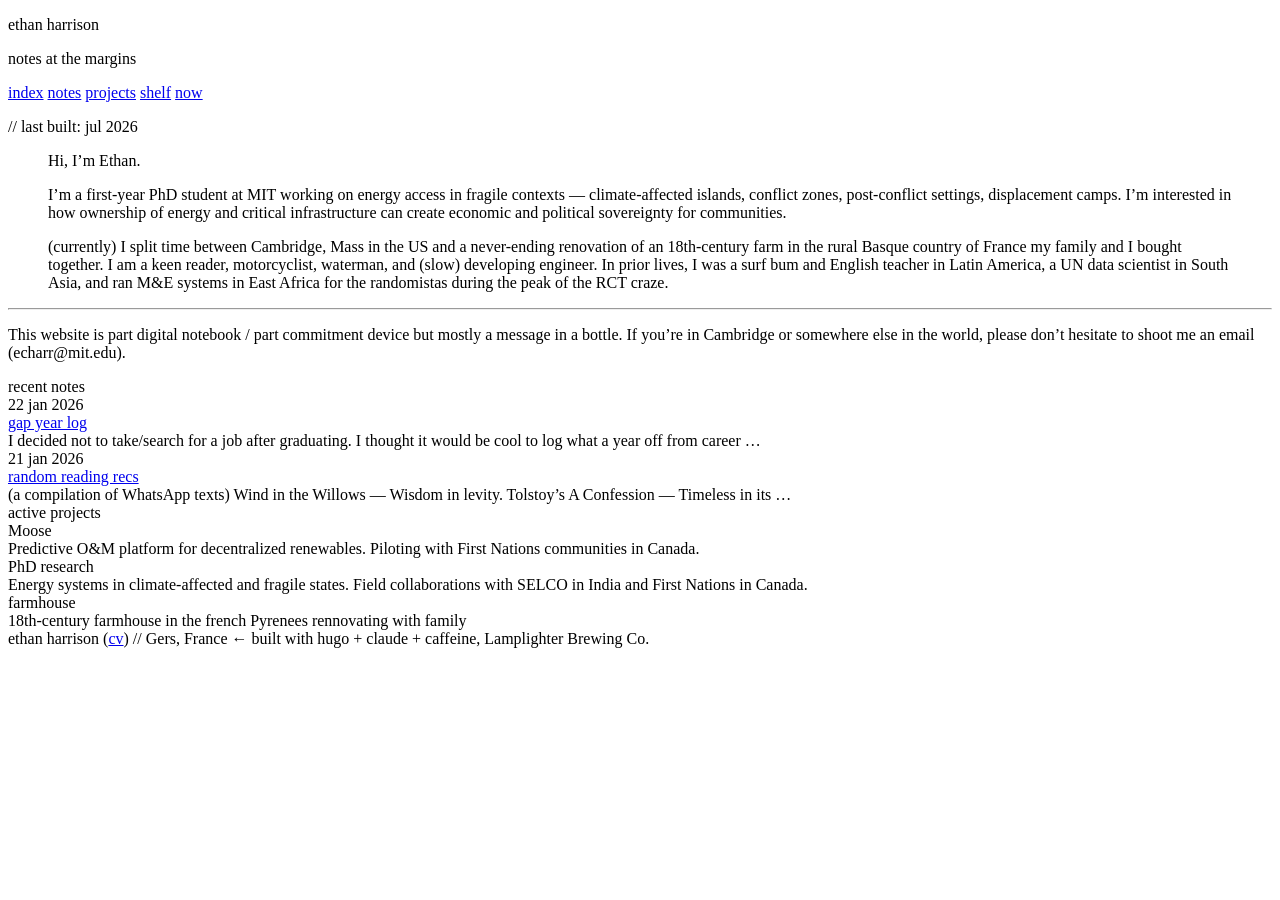
<file: docs/index.html>
<!DOCTYPE html>
<html lang="en-us">
<head>
	<meta name="generator" content="Hugo 0.151.0">
  <meta charset="UTF-8">
  <meta name="viewport" content="width=device-width, initial-scale=1.0">
  <title>ethan harrison</title>
  <link rel="preconnect" href="https://fonts.googleapis.com">
  <link rel="preconnect" href="https://fonts.gstatic.com" crossorigin>
  <link href="https://fonts.googleapis.com/css2?family=IBM+Plex+Mono:ital,wght@0,400;0,500;1,400&family=Lora:ital,wght@0,400;1,400&display=swap" rel="stylesheet">
  <link rel="stylesheet" href="https://ethan-harris0n.github.io/css/style.css">
  <link rel="stylesheet" href="https://ethan-harris0n.github.io/css/custom.css">
  <link rel="alternate" type="application/rss+xml" href="https://ethan-harris0n.github.io/index.xml" title="ethan harrison">
  
</head>
<body>
  <div class="nb">
    <header class="nb-header">
      <p class="nb-name">ethan harrison</p>
      <p class="nb-tagline">notes at the margins</p>
      <nav class="nb-nav">
        <a href="/" class="active">index</a>
        
        <a href="/notes/">notes</a>
        
        <a href="/projects/">projects</a>
        
        <a href="/shelf/">shelf</a>
        
        <a href="/now/">now</a>
        
      </nav>
    </header>

    <main>
      

<p class="nb-date-stamp">// last built: jul 2026</p>

<div class="nb-bio nb-prose"><blockquote>
<p>Hi, I&rsquo;m Ethan.</p>
<p>I&rsquo;m a first-year PhD student at MIT working on energy access in fragile contexts — climate-affected islands, conflict zones, post-conflict settings, displacement camps. I&rsquo;m interested in how ownership of energy and critical infrastructure can create economic and political sovereignty for communities.</p>
<p>(currently) I split time between Cambridge, Mass in the US and a never-ending renovation of an 18th-century farm in the rural Basque country of France my family and I bought together. I am a keen reader, motorcyclist, waterman, and (slow) developing engineer. In prior lives, I was a surf bum and English teacher in Latin America, a UN data scientist in South Asia, and ran M&amp;E systems in East Africa for the randomistas during the peak of the RCT craze.</p></blockquote>
<hr>
<p>This website is part digital notebook / part commitment device but mostly a message in a bottle. If you&rsquo;re in Cambridge or somewhere else in the world, please don&rsquo;t hesitate to shoot me an email (echarr@mit.edu).</p>
</div>




<div class="nb-section-label">recent notes</div>

<div class="nb-entry">
  <div class="nb-entry-meta">22 jan 2026</div>
  
  <div class="nb-entry-title"><a href="https://ethan-harris0n.github.io/notes/gap-year-log/">gap year log</a></div>
  
  <div class="nb-entry-body">I decided not to take/search for a job after graduating. I thought it would be cool to log what a year off from career …</div>
  
</div>

<div class="nb-entry">
  <div class="nb-entry-meta">21 jan 2026</div>
  
  <div class="nb-entry-title"><a href="https://ethan-harris0n.github.io/notes/random-reading-recs/">random reading recs</a></div>
  
  <div class="nb-entry-body">(a compilation of WhatsApp texts)
Wind in the Willows — Wisdom in levity. Tolstoy&rsquo;s A Confession — Timeless in its …</div>
  
</div>






<div class="nb-section-label">active projects</div>
<div class="nb-projects">
  
  <div class="nb-project">
    <div class="nb-project-title">Moose</div>
    <div class="nb-project-desc">Predictive O&amp;M platform for decentralized renewables. Piloting with First Nations communities in Canada.</div>
  </div>
  
  <div class="nb-project">
    <div class="nb-project-title">PhD research</div>
    <div class="nb-project-desc">Energy systems in climate-affected and fragile states. Field collaborations with SELCO in India and First Nations in Canada.</div>
  </div>
  
  <div class="nb-project">
    <div class="nb-project-title">farmhouse</div>
    <div class="nb-project-desc">18th-century farmhouse in the french Pyrenees rennovating with family</div>
  </div>
  
</div>



    </main>

    <footer class="nb-footer">
      <span>ethan harrison (<a href="/cv/">cv</a>) // Gers, France</span>
      <span>← built with hugo &#43; claude &#43; caffeine, Lamplighter Brewing Co.</span>
    </footer>
  </div>
</body>
</html>
</file>
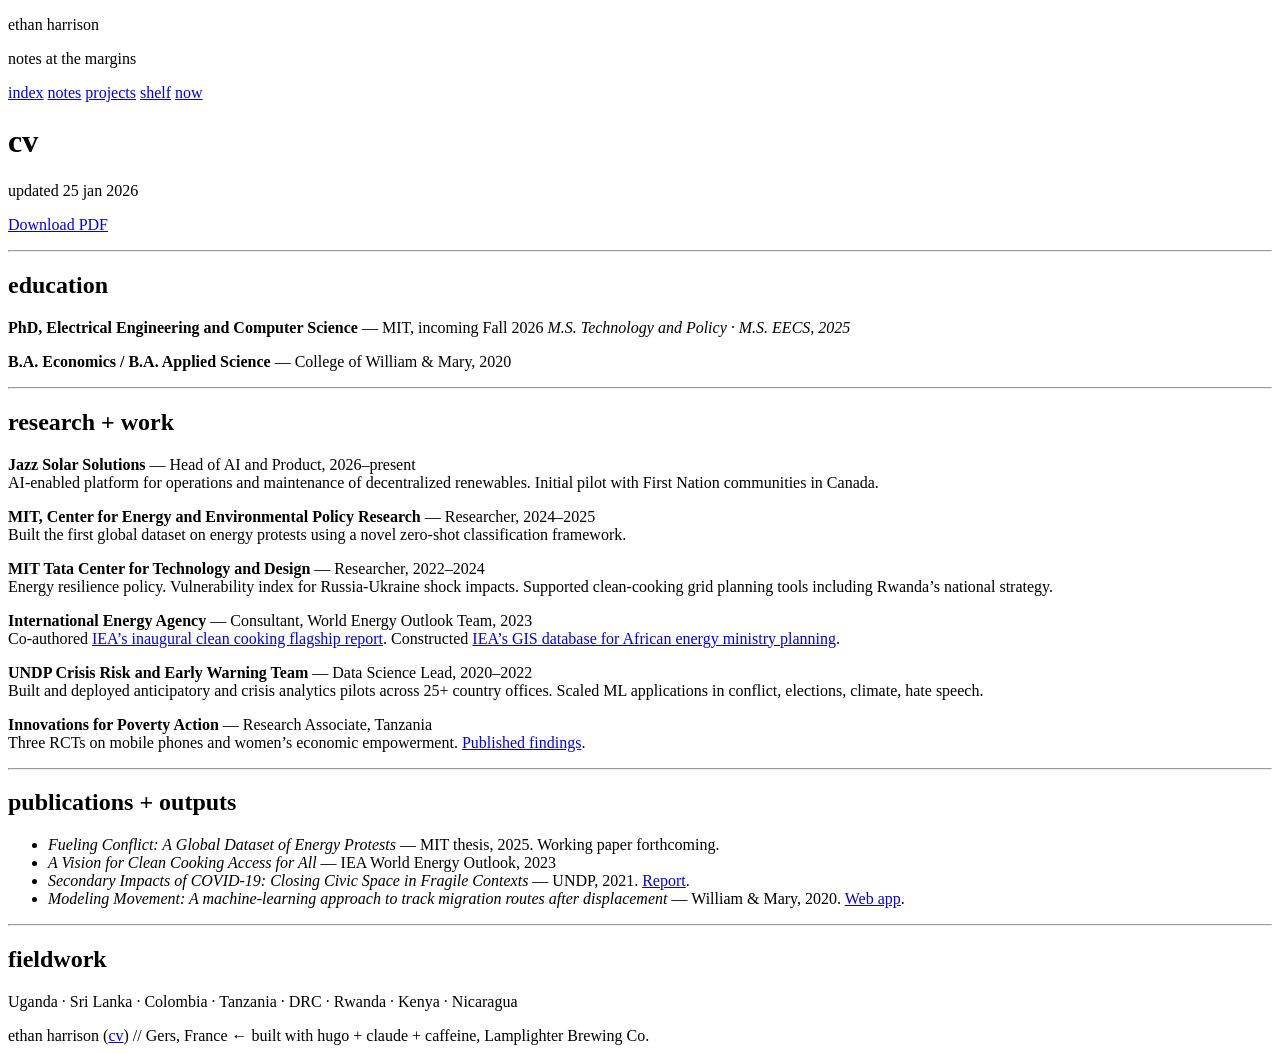
<file: docs/cv/index.html>
<!DOCTYPE html>
<html lang="en-us">
<head>
  <meta charset="UTF-8">
  <meta name="viewport" content="width=device-width, initial-scale=1.0">
  <title>cv — ethan harrison</title>
  <link rel="preconnect" href="https://fonts.googleapis.com">
  <link rel="preconnect" href="https://fonts.gstatic.com" crossorigin>
  <link href="https://fonts.googleapis.com/css2?family=IBM+Plex+Mono:ital,wght@0,400;0,500;1,400&family=Lora:ital,wght@0,400;1,400&display=swap" rel="stylesheet">
  <link rel="stylesheet" href="https://ethan-harris0n.github.io/css/style.css">
  <link rel="stylesheet" href="https://ethan-harris0n.github.io/css/custom.css">
  
</head>
<body>
  <div class="nb">
    <header class="nb-header">
      <p class="nb-name">ethan harrison</p>
      <p class="nb-tagline">notes at the margins</p>
      <nav class="nb-nav">
        <a href="/">index</a>
        
        <a href="/notes/">notes</a>
        
        <a href="/projects/">projects</a>
        
        <a href="/shelf/">shelf</a>
        
        <a href="/now/">now</a>
        
      </nav>
    </header>

    <main>
      

<div class="nb-page-title">
  <h1>cv</h1>
  <div class="nb-entry-meta">updated 25 jan 2026</div>
  
</div>

<article class="nb-prose">
  <p><a href="/cv.pdf">Download PDF</a></p>
<hr>
<h2 id="education">education</h2>
<p><strong>PhD, Electrical Engineering and Computer Science</strong> — MIT, incoming Fall 2026
<em>M.S. Technology and Policy · M.S. EECS, 2025</em></p>
<p><strong>B.A. Economics / B.A. Applied Science</strong> — College of William &amp; Mary, 2020</p>
<hr>
<h2 id="research--work">research + work</h2>
<p><strong>Jazz Solar Solutions</strong> — Head of AI and Product, 2026–present <br>
AI-enabled platform for operations and maintenance of decentralized renewables. Initial pilot with First Nation communities in Canada.</p>
<p><strong>MIT, Center for Energy and Environmental Policy Research</strong> — Researcher, 2024–2025 <br>
Built the first global dataset on energy protests using a novel zero-shot classification framework.</p>
<p><strong>MIT Tata Center for Technology and Design</strong> — Researcher, 2022–2024 <br>
Energy resilience policy. Vulnerability index for Russia-Ukraine shock impacts. Supported clean-cooking grid planning tools including Rwanda&rsquo;s national strategy.</p>
<p><strong>International Energy Agency</strong> — Consultant, World Energy Outlook Team, 2023 <br>
Co-authored <a href="https://www.iea.org/reports/a-vision-for-clean-cooking-access-for-all">IEA&rsquo;s inaugural clean cooking flagship report</a>. Constructed <a href="https://www.iea.org/data-and-statistics/data-tools/africa-gis-catalogue-for-energy-planning">IEA&rsquo;s GIS database for African energy ministry planning</a>.</p>
<p><strong>UNDP Crisis Risk and Early Warning Team</strong> — Data Science Lead, 2020–2022 <br>
Built and deployed anticipatory and crisis analytics pilots across 25+ country offices. Scaled ML applications in conflict, elections, climate, hate speech.</p>
<p><strong>Innovations for Poverty Action</strong> — Research Associate, Tanzania <br>
Three RCTs on mobile phones and women&rsquo;s economic empowerment. <a href="https://ora.ox.ac.uk/objects/uuid:2877ad95-64e5-4309-bbd5-40f862f62187/download_file?file_format=&amp;hyrax_fileset_id=skh04dq40v&amp;safe_filename=WPS+2021-05+Roessler+et+al+The+economic+impact.pdf&amp;type_of_work=Working+paper">Published findings</a>.</p>
<hr>
<h2 id="publications--outputs">publications + outputs</h2>
<ul>
<li><em>Fueling Conflict: A Global Dataset of Energy Protests</em> — MIT thesis, 2025. Working paper forthcoming.</li>
<li><em>A Vision for Clean Cooking Access for All</em> — IEA World Energy Outlook, 2023</li>
<li><em>Secondary Impacts of COVID-19: Closing Civic Space in Fragile Contexts</em> — UNDP, 2021. <a href="https://www.undp.org/sites/g/files/zskgke326/files/2021-07/UNDP-DFS-Secondary-Impacts-of-COVID-19-Closing-Civic-Space-in-Fragile-Contexts.pdf">Report</a>.</li>
<li><em>Modeling Movement: A machine-learning approach to track migration routes after displacement</em> — William &amp; Mary, 2020. <a href="https://clarkeharrison.shinyapps.io/shinyserverprep/">Web app</a>.</li>
</ul>
<hr>
<h2 id="fieldwork">fieldwork</h2>
<p>Uganda · Sri Lanka · Colombia · Tanzania · DRC · Rwanda · Kenya · Nicaragua</p>

</article>


    </main>

    <footer class="nb-footer">
      <span>ethan harrison (<a href="/cv/">cv</a>) // Gers, France</span>
      <span>← built with hugo &#43; claude &#43; caffeine, Lamplighter Brewing Co.</span>
    </footer>
  </div>
</body>
</html>
</file>
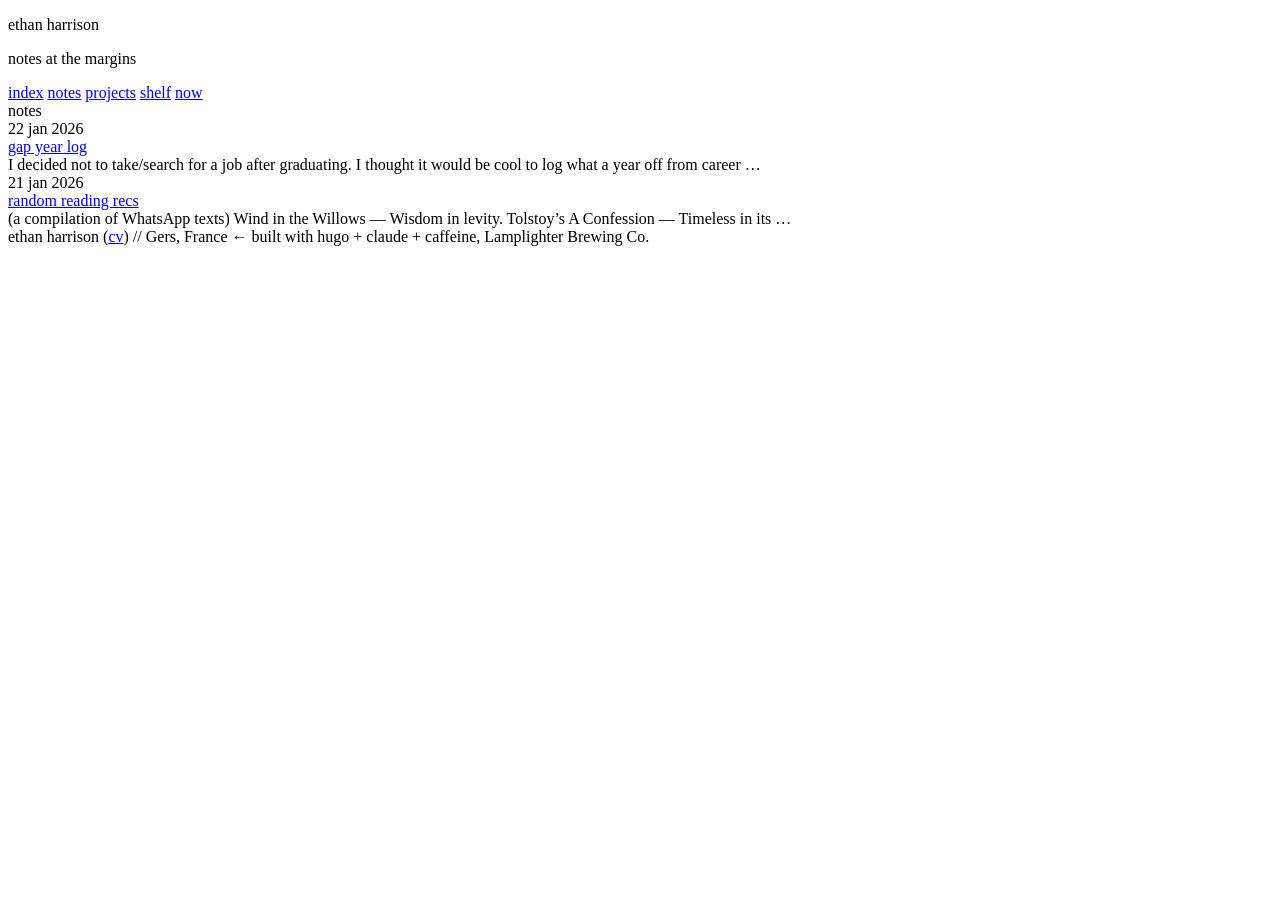
<file: docs/notes/index.html>
<!DOCTYPE html>
<html lang="en-us">
<head>
  <meta charset="UTF-8">
  <meta name="viewport" content="width=device-width, initial-scale=1.0">
  <title>Notes — ethan harrison</title>
  <link rel="preconnect" href="https://fonts.googleapis.com">
  <link rel="preconnect" href="https://fonts.gstatic.com" crossorigin>
  <link href="https://fonts.googleapis.com/css2?family=IBM+Plex+Mono:ital,wght@0,400;0,500;1,400&family=Lora:ital,wght@0,400;1,400&display=swap" rel="stylesheet">
  <link rel="stylesheet" href="https://ethan-harris0n.github.io/css/style.css">
  <link rel="stylesheet" href="https://ethan-harris0n.github.io/css/custom.css">
  <link rel="alternate" type="application/rss+xml" href="https://ethan-harris0n.github.io/notes/index.xml" title="ethan harrison">
  
</head>
<body>
  <div class="nb">
    <header class="nb-header">
      <p class="nb-name">ethan harrison</p>
      <p class="nb-tagline">notes at the margins</p>
      <nav class="nb-nav">
        <a href="/">index</a>
        
        <a href="/notes/" class="active">notes</a>
        
        <a href="/projects/">projects</a>
        
        <a href="/shelf/">shelf</a>
        
        <a href="/now/">now</a>
        
      </nav>
    </header>

    <main>
      

<div class="nb-section-label">notes</div>


<div class="nb-entry">
  <div class="nb-entry-meta">22 jan 2026</div>
  
  <div class="nb-entry-title"><a href="https://ethan-harris0n.github.io/notes/gap-year-log/">gap year log</a></div>
  
  <div class="nb-entry-body">I decided not to take/search for a job after graduating. I thought it would be cool to log what a year off from career …</div>
  
</div>

<div class="nb-entry">
  <div class="nb-entry-meta">21 jan 2026</div>
  
  <div class="nb-entry-title"><a href="https://ethan-harris0n.github.io/notes/random-reading-recs/">random reading recs</a></div>
  
  <div class="nb-entry-body">(a compilation of WhatsApp texts)
Wind in the Willows — Wisdom in levity. Tolstoy&rsquo;s A Confession — Timeless in its …</div>
  
</div>



    </main>

    <footer class="nb-footer">
      <span>ethan harrison (<a href="/cv/">cv</a>) // Gers, France</span>
      <span>← built with hugo &#43; claude &#43; caffeine, Lamplighter Brewing Co.</span>
    </footer>
  </div>
</body>
</html>
</file>
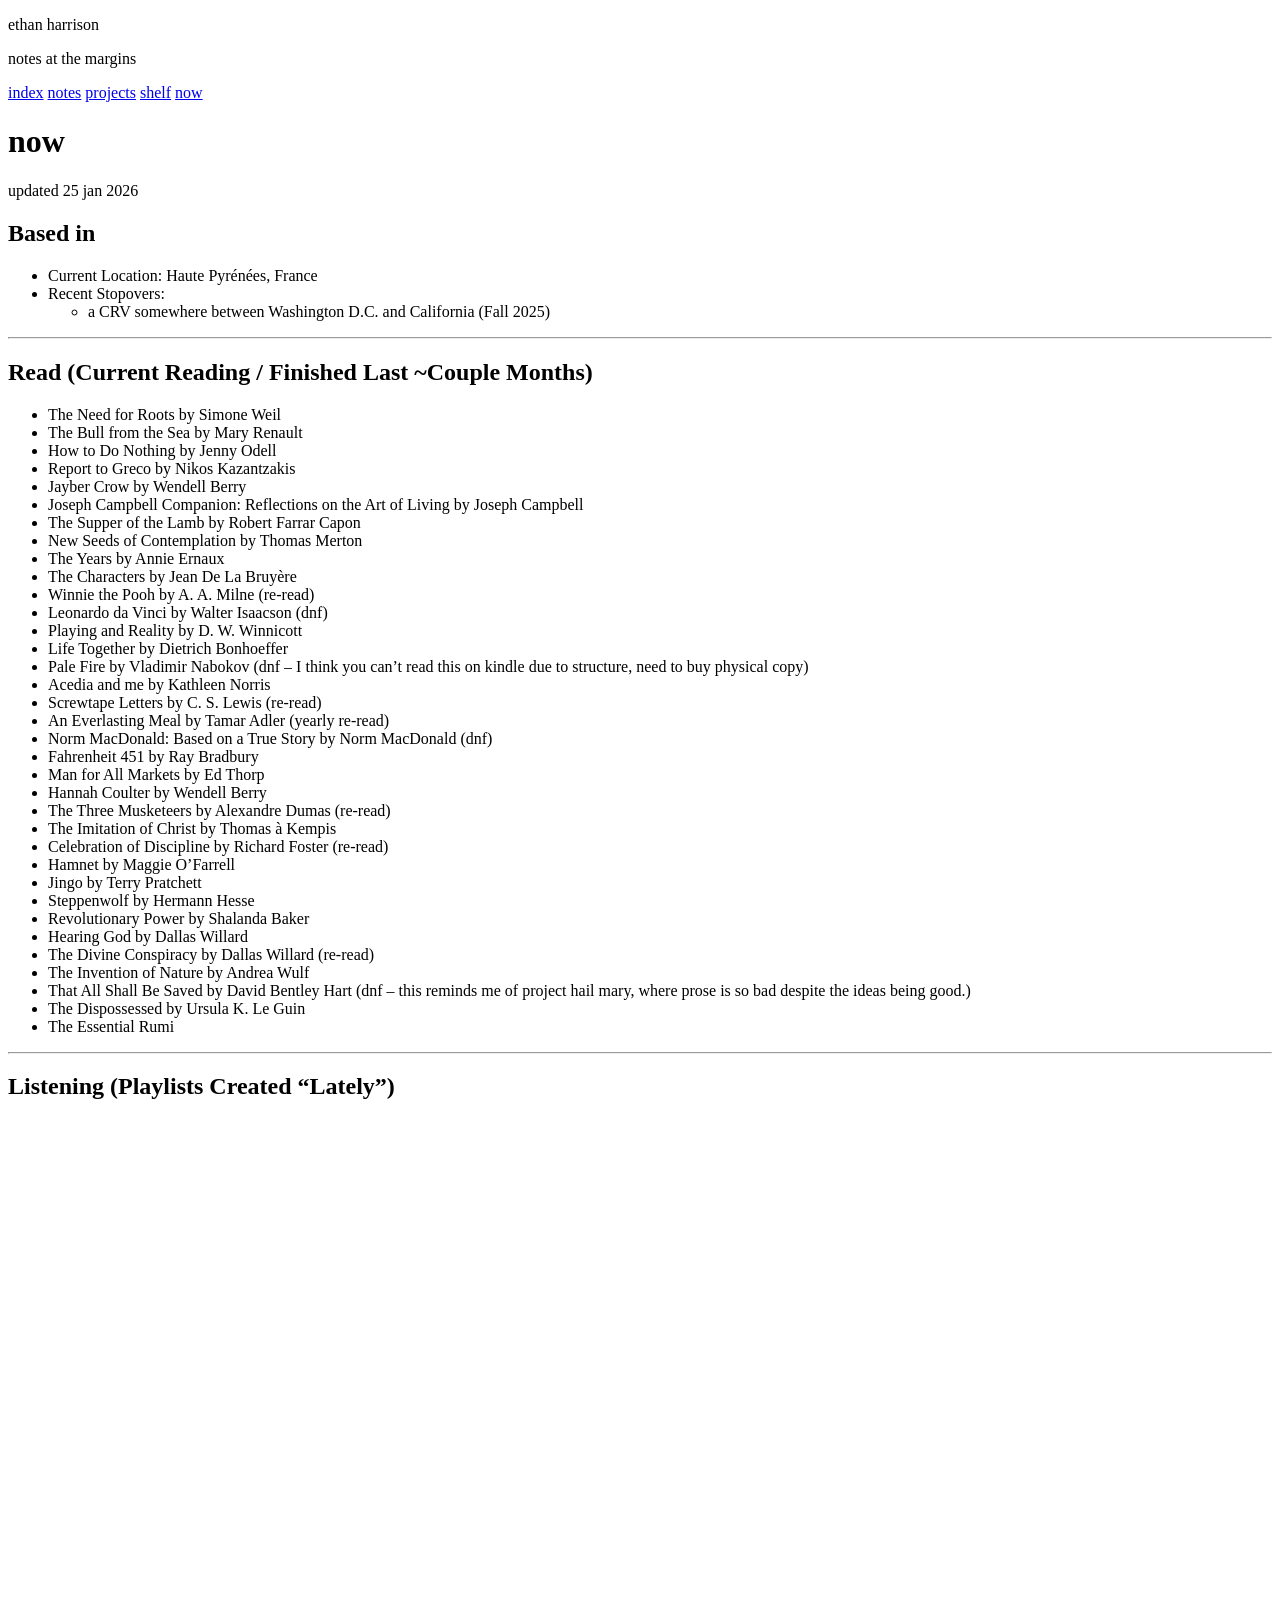
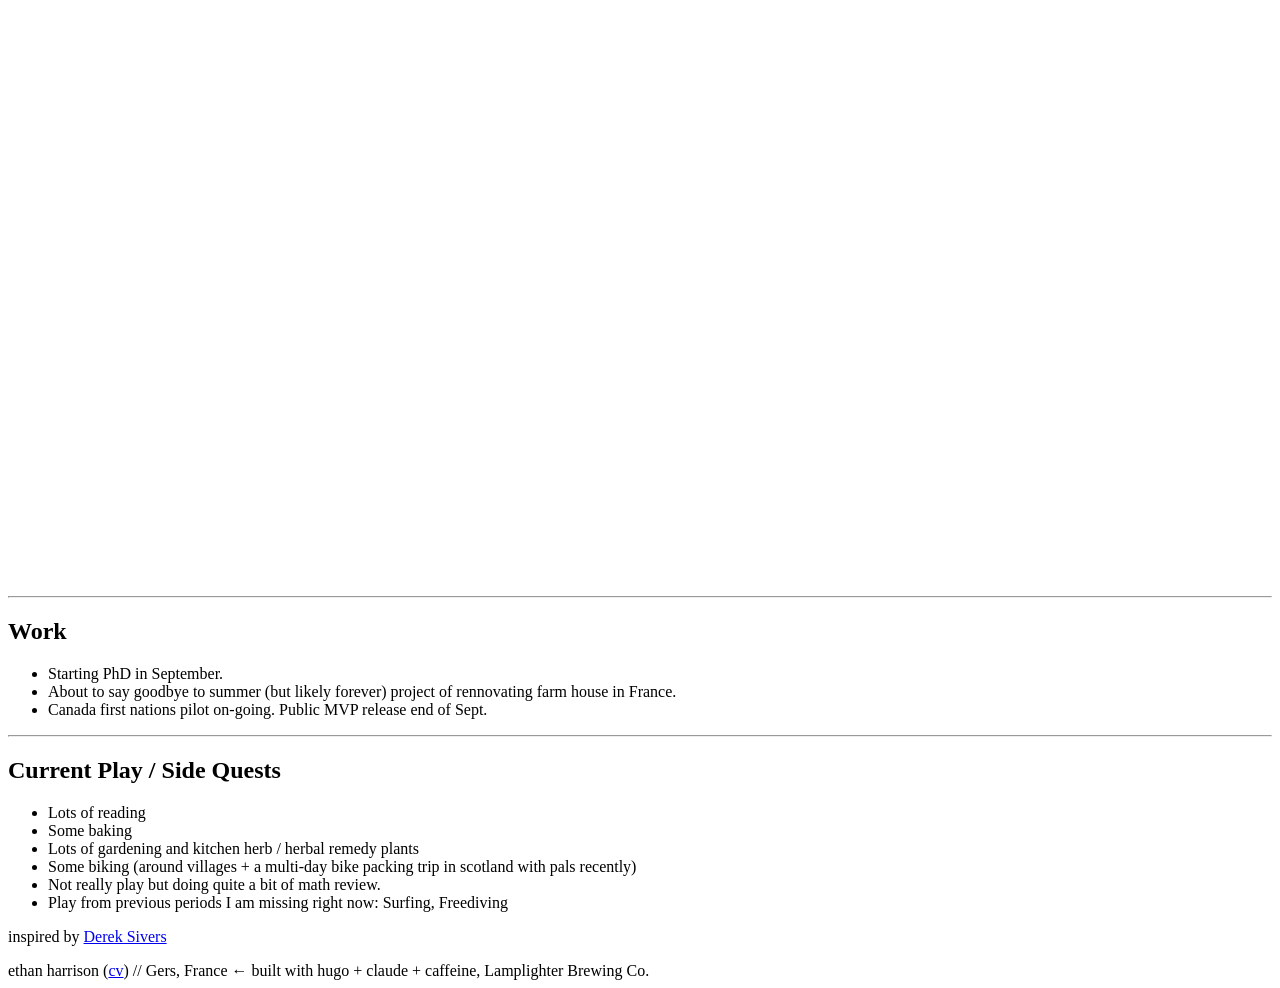
<file: docs/now/index.html>
<!DOCTYPE html>
<html lang="en-us">
<head>
  <meta charset="UTF-8">
  <meta name="viewport" content="width=device-width, initial-scale=1.0">
  <title>now — ethan harrison</title>
  <link rel="preconnect" href="https://fonts.googleapis.com">
  <link rel="preconnect" href="https://fonts.gstatic.com" crossorigin>
  <link href="https://fonts.googleapis.com/css2?family=IBM+Plex+Mono:ital,wght@0,400;0,500;1,400&family=Lora:ital,wght@0,400;1,400&display=swap" rel="stylesheet">
  <link rel="stylesheet" href="https://ethan-harris0n.github.io/css/style.css">
  <link rel="stylesheet" href="https://ethan-harris0n.github.io/css/custom.css">
  
</head>
<body>
  <div class="nb">
    <header class="nb-header">
      <p class="nb-name">ethan harrison</p>
      <p class="nb-tagline">notes at the margins</p>
      <nav class="nb-nav">
        <a href="/">index</a>
        
        <a href="/notes/">notes</a>
        
        <a href="/projects/">projects</a>
        
        <a href="/shelf/">shelf</a>
        
        <a href="/now/">now</a>
        
      </nav>
    </header>

    <main>
      

<div class="nb-page-title">
  <h1>now</h1>
  <div class="nb-entry-meta">updated 25 jan 2026</div>
  
</div>

<article class="nb-prose">
  <h2 id="based-in">Based in</h2>
<ul>
<li>Current Location: Haute Pyrénées, France</li>
<li>Recent Stopovers:
<ul>
<li>a CRV somewhere between Washington D.C. and California (Fall 2025)</li>
</ul>
</li>
</ul>
<hr>
<h2 id="read-current-reading--finished-last-couple-months">Read (Current Reading / Finished Last ~Couple Months)</h2>
<ul>
<li>The Need for Roots by Simone Weil</li>
<li>The Bull from the Sea by Mary Renault</li>
<li>How to Do Nothing by Jenny Odell</li>
<li>Report to Greco by Nikos Kazantzakis</li>
<li>Jayber Crow by Wendell Berry</li>
<li>Joseph Campbell Companion: Reflections on the Art of Living by Joseph Campbell</li>
<li>The Supper of the Lamb by Robert Farrar Capon</li>
<li>New Seeds of Contemplation by Thomas Merton</li>
<li>The Years by Annie Ernaux</li>
<li>The Characters by Jean De La Bruyère</li>
<li>Winnie the Pooh by A. A. Milne (re-read)</li>
<li>Leonardo da Vinci by Walter Isaacson (dnf)</li>
<li>Playing and Reality by D. W. Winnicott</li>
<li>Life Together by Dietrich Bonhoeffer</li>
<li>Pale Fire by Vladimir Nabokov (dnf &ndash; I think you can&rsquo;t read this on kindle due to structure, need to buy physical copy)</li>
<li>Acedia and me by Kathleen Norris</li>
<li>Screwtape Letters by C. S. Lewis (re-read)</li>
<li>An Everlasting Meal by Tamar Adler (yearly re-read)</li>
<li>Norm MacDonald: Based on a True Story by Norm MacDonald (dnf)</li>
<li>Fahrenheit 451 by Ray Bradbury</li>
<li>Man for All Markets by Ed Thorp</li>
<li>Hannah Coulter by Wendell Berry</li>
<li>The Three Musketeers by Alexandre Dumas (re-read)</li>
<li>The Imitation of Christ by Thomas à Kempis</li>
<li>Celebration of Discipline by Richard Foster (re-read)</li>
<li>Hamnet by Maggie O&rsquo;Farrell</li>
<li>Jingo by Terry Pratchett</li>
<li>Steppenwolf by Hermann Hesse</li>
<li>Revolutionary Power by Shalanda Baker</li>
<li>Hearing God by Dallas Willard</li>
<li>The Divine Conspiracy by Dallas Willard (re-read)</li>
<li>The Invention of Nature by Andrea Wulf</li>
<li>That All Shall Be Saved by David Bentley Hart (dnf &ndash; this reminds me of project hail mary, where prose is so bad despite the ideas being good.)</li>
<li>The Dispossessed by Ursula K. Le Guin</li>
<li>The Essential Rumi</li>
</ul>
<hr>
<h2 id="listening-playlists-created-lately">Listening (Playlists Created &ldquo;Lately&rdquo;)</h2>
<iframe data-testid="embed-iframe" style="border-radius:12px" src="https://open.spotify.com/embed/playlist/0AeJQyPEP1HCuYILWEz8NK?utm_source=generator&si=b8be11a417814721" width="100%" height="352" frameBorder="0" allowfullscreen="" allow="autoplay; clipboard-write; encrypted-media; fullscreen; picture-in-picture" loading="lazy"></iframe>
<iframe data-testid="embed-iframe" style="border-radius:12px" src="https://open.spotify.com/embed/playlist/3PkcUfHU8tcRbJ7ChxBvr7?utm_source=generator&si=8fafc014b6ac44be" width="100%" height="352" frameBorder="0" allowfullscreen="" allow="autoplay; clipboard-write; encrypted-media; fullscreen; picture-in-picture" loading="lazy"></iframe>
<iframe data-testid="embed-iframe" style="border-radius:12px" src="https://open.spotify.com/embed/playlist/0BkVGYUjd9E6lni6PBTAp5?utm_source=generator&si=c60e5c38dab7434c" width="100%" height="352" frameBorder="0" allowfullscreen="" allow="autoplay; clipboard-write; encrypted-media; fullscreen; picture-in-picture" loading="lazy"></iframe>
<hr>
<h2 id="work">Work</h2>
<ul>
<li>Starting PhD in September.</li>
<li>About to say goodbye to summer (but likely forever) project of rennovating farm house in France.</li>
<li>Canada first nations pilot on-going. Public MVP release end of Sept.</li>
</ul>
<hr>
<h2 id="current-play--side-quests">Current Play / Side Quests</h2>
<ul>
<li>Lots of reading</li>
<li>Some baking</li>
<li>Lots of gardening and kitchen herb / herbal remedy plants</li>
<li>Some biking (around villages + a multi-day bike packing trip in scotland with pals recently)</li>
<li>Not really play but doing quite a bit of math review.</li>
<li>Play from previous periods I am missing right now: Surfing, Freediving</li>
</ul>
<p><span class="nb-now-credit">inspired by <a href="https://sive.rs/now">Derek Sivers</a></span></p>

</article>


    </main>

    <footer class="nb-footer">
      <span>ethan harrison (<a href="/cv/">cv</a>) // Gers, France</span>
      <span>← built with hugo &#43; claude &#43; caffeine, Lamplighter Brewing Co.</span>
    </footer>
  </div>
</body>
</html>
</file>
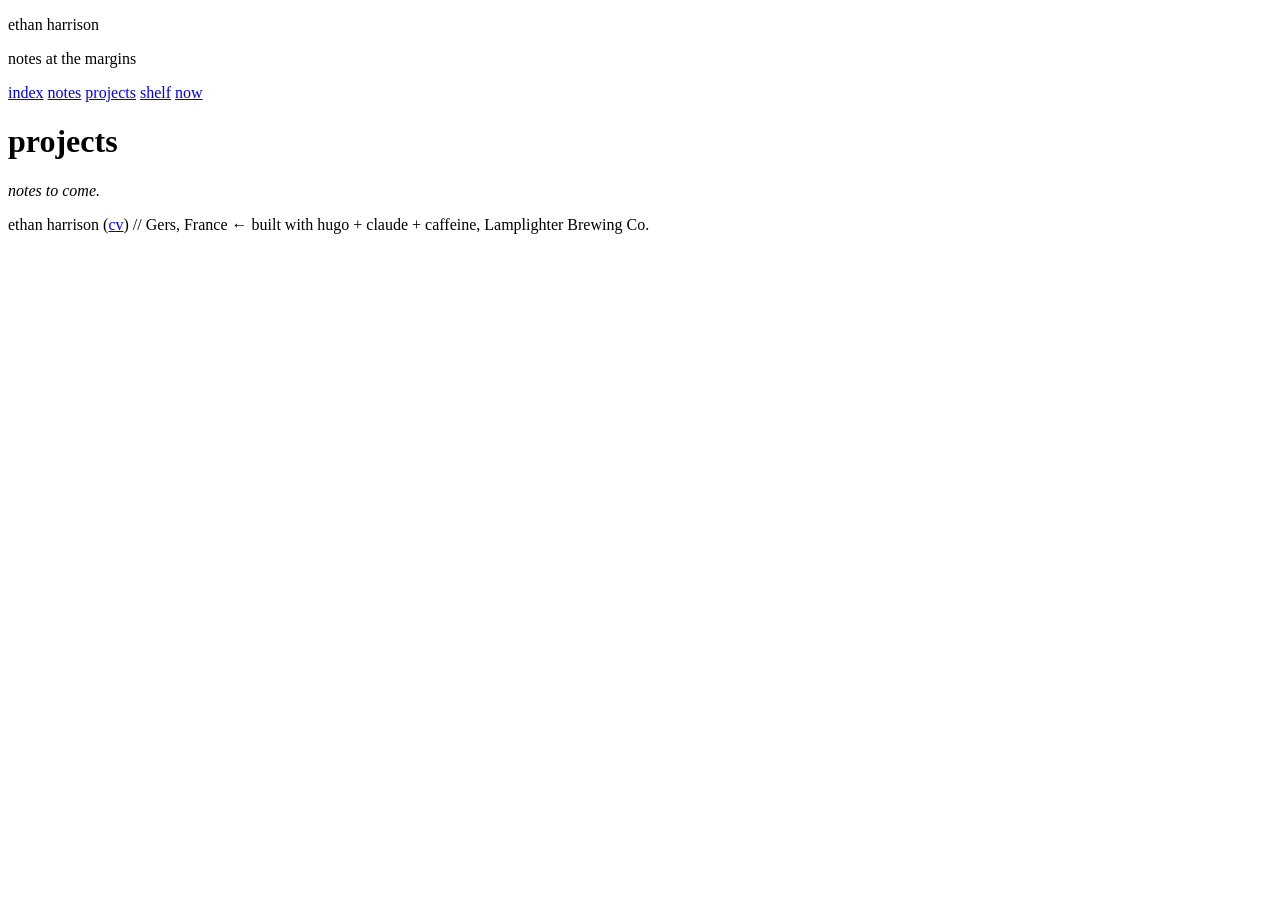
<file: docs/projects/index.html>
<!DOCTYPE html>
<html lang="en-us">
<head>
  <meta charset="UTF-8">
  <meta name="viewport" content="width=device-width, initial-scale=1.0">
  <title>projects — ethan harrison</title>
  <link rel="preconnect" href="https://fonts.googleapis.com">
  <link rel="preconnect" href="https://fonts.gstatic.com" crossorigin>
  <link href="https://fonts.googleapis.com/css2?family=IBM+Plex+Mono:ital,wght@0,400;0,500;1,400&family=Lora:ital,wght@0,400;1,400&display=swap" rel="stylesheet">
  <link rel="stylesheet" href="https://ethan-harris0n.github.io/css/style.css">
  <link rel="stylesheet" href="https://ethan-harris0n.github.io/css/custom.css">
  <link rel="alternate" type="application/rss+xml" href="https://ethan-harris0n.github.io/projects/index.xml" title="ethan harrison">
  
</head>
<body>
  <div class="nb">
    <header class="nb-header">
      <p class="nb-name">ethan harrison</p>
      <p class="nb-tagline">notes at the margins</p>
      <nav class="nb-nav">
        <a href="/">index</a>
        
        <a href="/notes/">notes</a>
        
        <a href="/projects/" class="active">projects</a>
        
        <a href="/shelf/">shelf</a>
        
        <a href="/now/">now</a>
        
      </nav>
    </header>

    <main>
      

<div class="nb-page-title">
  <h1>projects</h1>
</div>

<div class="nb-prose">
  <p><em>notes to come.</em></p>

</div>


    </main>

    <footer class="nb-footer">
      <span>ethan harrison (<a href="/cv/">cv</a>) // Gers, France</span>
      <span>← built with hugo &#43; claude &#43; caffeine, Lamplighter Brewing Co.</span>
    </footer>
  </div>
</body>
</html>
</file>
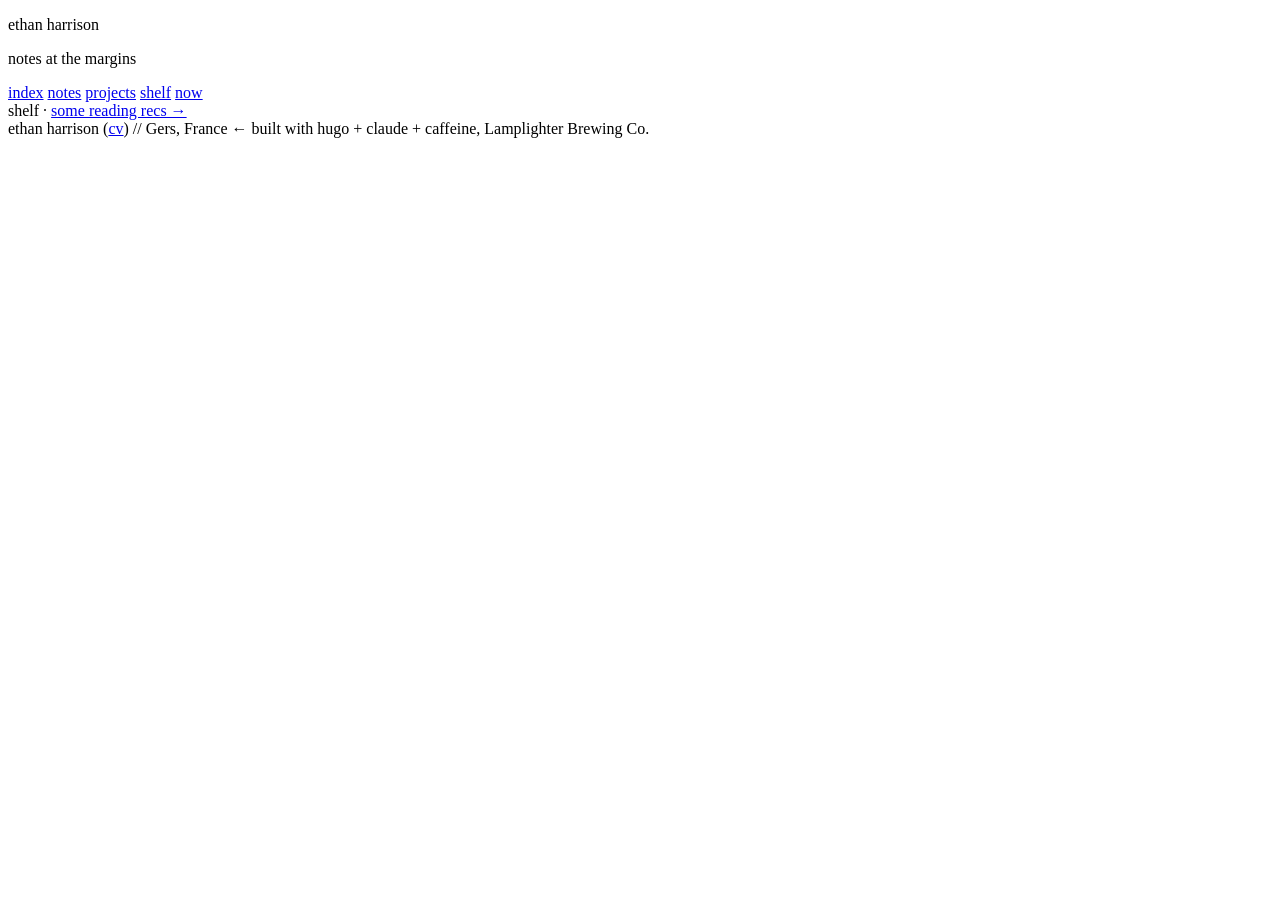
<file: docs/shelf/index.html>
<!DOCTYPE html>
<html lang="en-us">
<head>
  <meta charset="UTF-8">
  <meta name="viewport" content="width=device-width, initial-scale=1.0">
  <title>shelf — ethan harrison</title>
  <link rel="preconnect" href="https://fonts.googleapis.com">
  <link rel="preconnect" href="https://fonts.gstatic.com" crossorigin>
  <link href="https://fonts.googleapis.com/css2?family=IBM+Plex+Mono:ital,wght@0,400;0,500;1,400&family=Lora:ital,wght@0,400;1,400&display=swap" rel="stylesheet">
  <link rel="stylesheet" href="https://ethan-harris0n.github.io/css/style.css">
  <link rel="stylesheet" href="https://ethan-harris0n.github.io/css/custom.css">
  <link rel="alternate" type="application/rss+xml" href="https://ethan-harris0n.github.io/shelf/index.xml" title="ethan harrison">
  
</head>
<body>
  <div class="nb">
    <header class="nb-header">
      <p class="nb-name">ethan harrison</p>
      <p class="nb-tagline">notes at the margins</p>
      <nav class="nb-nav">
        <a href="/">index</a>
        
        <a href="/notes/">notes</a>
        
        <a href="/projects/">projects</a>
        
        <a href="/shelf/" class="active">shelf</a>
        
        <a href="/now/">now</a>
        
      </nav>
    </header>

    <main>
      

<div class="nb-section-label nb-section-label--no-rule">shelf · <a href="/notes/random-reading-recs/" class="nb-diary-recs-link">some reading recs →</a></div>




    </main>

    <footer class="nb-footer">
      <span>ethan harrison (<a href="/cv/">cv</a>) // Gers, France</span>
      <span>← built with hugo &#43; claude &#43; caffeine, Lamplighter Brewing Co.</span>
    </footer>
  </div>
</body>
</html>
</file>
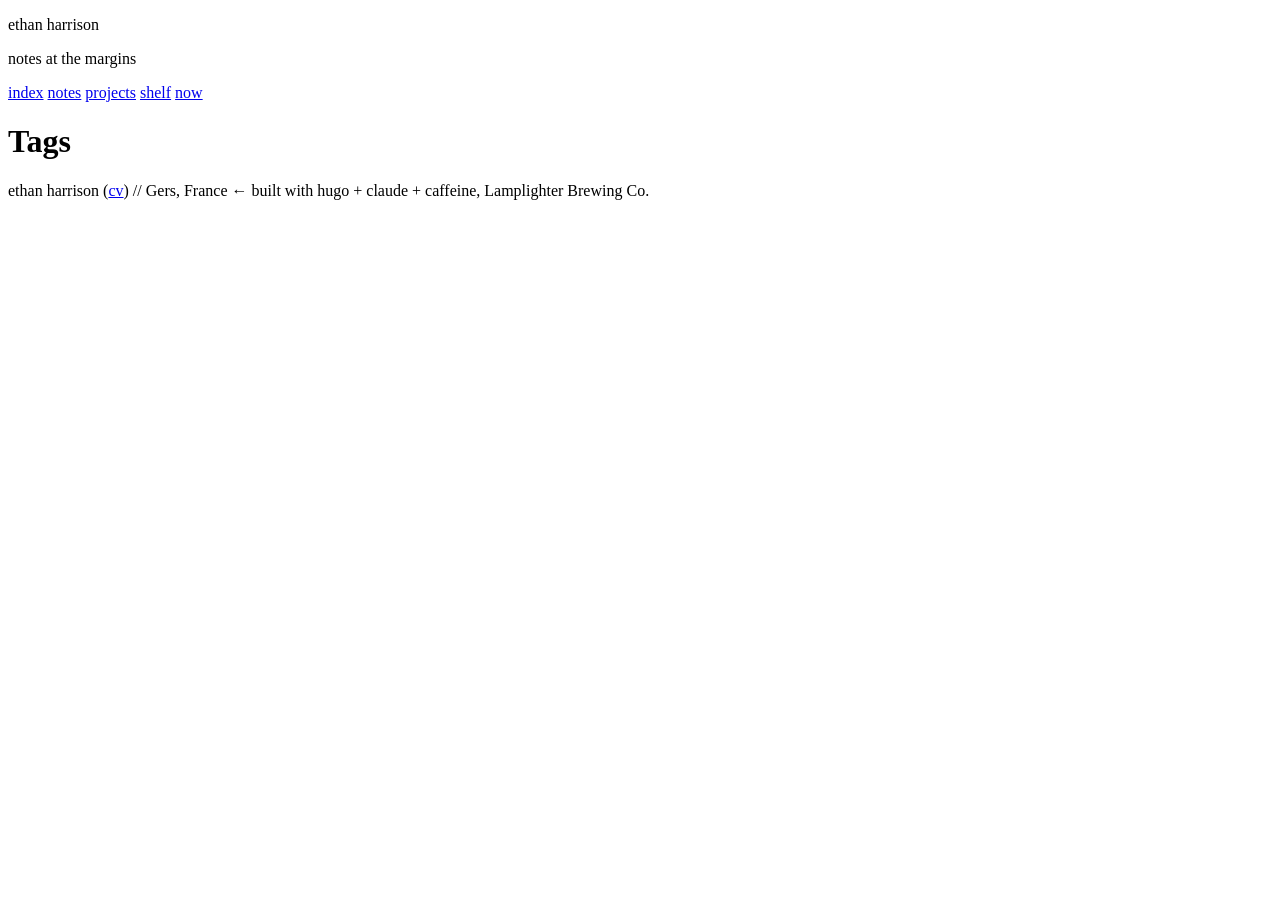
<file: docs/tags/index.html>
<!DOCTYPE html>
<html lang="en-us">
<head>
  <meta charset="UTF-8">
  <meta name="viewport" content="width=device-width, initial-scale=1.0">
  <title>Tags — ethan harrison</title>
  <link rel="preconnect" href="https://fonts.googleapis.com">
  <link rel="preconnect" href="https://fonts.gstatic.com" crossorigin>
  <link href="https://fonts.googleapis.com/css2?family=IBM+Plex+Mono:ital,wght@0,400;0,500;1,400&family=Lora:ital,wght@0,400;1,400&display=swap" rel="stylesheet">
  <link rel="stylesheet" href="https://ethan-harris0n.github.io/css/style.css">
  <link rel="stylesheet" href="https://ethan-harris0n.github.io/css/custom.css">
  <link rel="alternate" type="application/rss+xml" href="https://ethan-harris0n.github.io/tags/index.xml" title="ethan harrison">
  
</head>
<body>
  <div class="nb">
    <header class="nb-header">
      <p class="nb-name">ethan harrison</p>
      <p class="nb-tagline">notes at the margins</p>
      <nav class="nb-nav">
        <a href="/">index</a>
        
        <a href="/notes/">notes</a>
        
        <a href="/projects/">projects</a>
        
        <a href="/shelf/">shelf</a>
        
        <a href="/now/">now</a>
        
      </nav>
    </header>

    <main>
      
<div class="nb-list-header">
  <h1>Tags</h1>
</div>


    </main>

    <footer class="nb-footer">
      <span>ethan harrison (<a href="/cv/">cv</a>) // Gers, France</span>
      <span>← built with hugo &#43; claude &#43; caffeine, Lamplighter Brewing Co.</span>
    </footer>
  </div>
</body>
</html>
</file>
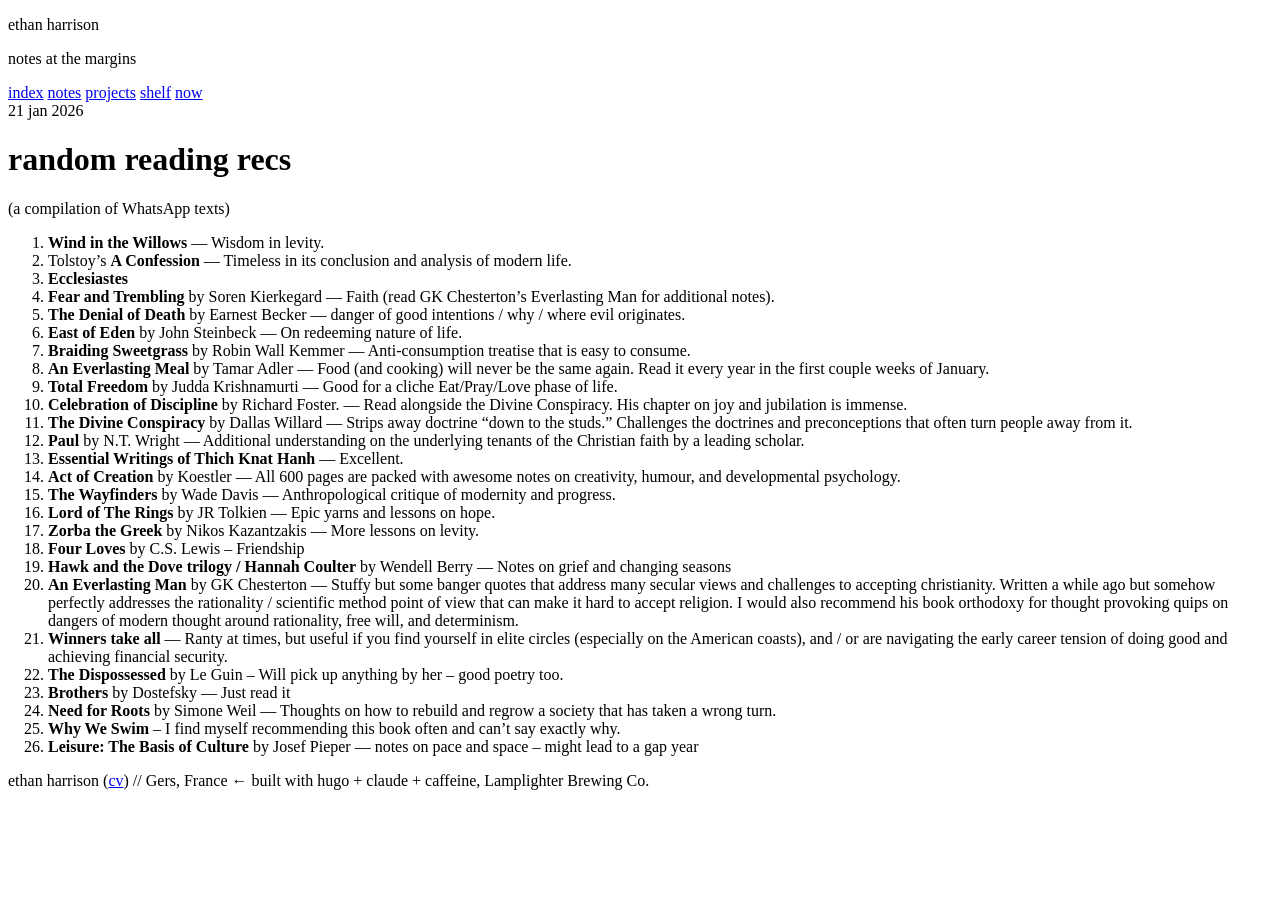
<file: docs/notes/random-reading-recs/index.html>
<!DOCTYPE html>
<html lang="en-us">
<head>
  <meta charset="UTF-8">
  <meta name="viewport" content="width=device-width, initial-scale=1.0">
  <title>random reading recs — ethan harrison</title>
  <link rel="preconnect" href="https://fonts.googleapis.com">
  <link rel="preconnect" href="https://fonts.gstatic.com" crossorigin>
  <link href="https://fonts.googleapis.com/css2?family=IBM+Plex+Mono:ital,wght@0,400;0,500;1,400&family=Lora:ital,wght@0,400;1,400&display=swap" rel="stylesheet">
  <link rel="stylesheet" href="https://ethan-harris0n.github.io/css/style.css">
  <link rel="stylesheet" href="https://ethan-harris0n.github.io/css/custom.css">
  
</head>
<body>
  <div class="nb">
    <header class="nb-header">
      <p class="nb-name">ethan harrison</p>
      <p class="nb-tagline">notes at the margins</p>
      <nav class="nb-nav">
        <a href="/">index</a>
        
        <a href="/notes/" class="active">notes</a>
        
        <a href="/projects/">projects</a>
        
        <a href="/shelf/">shelf</a>
        
        <a href="/now/">now</a>
        
      </nav>
    </header>

    <main>
      

<div class="nb-page-title">
  <div class="nb-entry-meta">21 jan 2026</div>
  <h1>random reading recs</h1>
  
</div>

<div class="nb-prose">
  <p>(a compilation of WhatsApp texts)</p>
<ol>
<li><strong>Wind in the Willows</strong> — Wisdom in levity.</li>
<li>Tolstoy&rsquo;s <strong>A Confession</strong> — Timeless in its conclusion and analysis of modern life.</li>
<li><strong>Ecclesiastes</strong></li>
<li><strong>Fear and Trembling</strong> by Soren Kierkegard — Faith (read GK Chesterton&rsquo;s Everlasting Man for additional notes).</li>
<li><strong>The Denial of Death</strong> by Earnest Becker — danger of good intentions / why / where evil originates.</li>
<li><strong>East of Eden</strong> by John Steinbeck — On redeeming nature of life.</li>
<li><strong>Braiding Sweetgrass</strong> by Robin Wall Kemmer — Anti-consumption treatise that is easy to consume.</li>
<li><strong>An Everlasting Meal</strong> by Tamar Adler — Food (and cooking) will never be the same again. Read it every year in the first couple weeks of January.</li>
<li><strong>Total Freedom</strong> by Judda Krishnamurti — Good for a cliche Eat/Pray/Love phase of life.</li>
<li><strong>Celebration of Discipline</strong> by Richard Foster. — Read alongside the Divine Conspiracy. His chapter on joy and jubilation is immense.</li>
<li><strong>The Divine Conspiracy</strong> by Dallas Willard — Strips away doctrine &ldquo;down to the studs.&rdquo; Challenges the doctrines and preconceptions that often turn people away from it.</li>
<li><strong>Paul</strong> by N.T. Wright — Additional understanding on the underlying tenants of the Christian faith by a leading scholar.</li>
<li><strong>Essential Writings of Thich Knat Hanh</strong> — Excellent.</li>
<li><strong>Act of Creation</strong> by Koestler — All 600 pages are packed with awesome notes on creativity, humour, and developmental psychology.</li>
<li><strong>The Wayfinders</strong> by Wade Davis — Anthropological critique of modernity and progress.</li>
<li><strong>Lord of The Rings</strong> by JR Tolkien — Epic yarns and lessons on hope.</li>
<li><strong>Zorba the Greek</strong> by Nikos Kazantzakis — More lessons on levity.</li>
<li><strong>Four Loves</strong> by C.S. Lewis &ndash; Friendship</li>
<li><strong>Hawk and the Dove trilogy / Hannah Coulter</strong> by Wendell Berry — Notes on grief and changing seasons</li>
<li><strong>An Everlasting Man</strong> by GK Chesterton — Stuffy but some banger quotes that address many secular views and challenges to accepting christianity. Written a while ago but somehow perfectly addresses the rationality / scientific method point of view that can make it hard to accept religion. I would also recommend his book orthodoxy for thought provoking quips on dangers of modern thought around rationality, free will, and determinism.</li>
<li><strong>Winners take all</strong> — Ranty at times, but useful if you find yourself in elite circles (especially on the American coasts), and / or are navigating the early career tension of doing good and achieving financial security.</li>
<li><strong>The Dispossessed</strong> by Le Guin &ndash; Will pick up anything by her &ndash; good poetry too.</li>
<li><strong>Brothers</strong> by Dostefsky — Just read it</li>
<li><strong>Need for Roots</strong> by Simone Weil — Thoughts on how to rebuild and regrow a society that has taken a wrong turn.</li>
<li><strong>Why We Swim</strong> &ndash; I find myself recommending this book often and can&rsquo;t say exactly why.</li>
<li><strong>Leisure: The Basis of Culture</strong> by Josef Pieper — notes on pace and space &ndash; might lead to a gap year</li>
</ol>

</div>


    </main>

    <footer class="nb-footer">
      <span>ethan harrison (<a href="/cv/">cv</a>) // Gers, France</span>
      <span>← built with hugo &#43; claude &#43; caffeine, Lamplighter Brewing Co.</span>
    </footer>
  </div>
</body>
</html>
</file>
